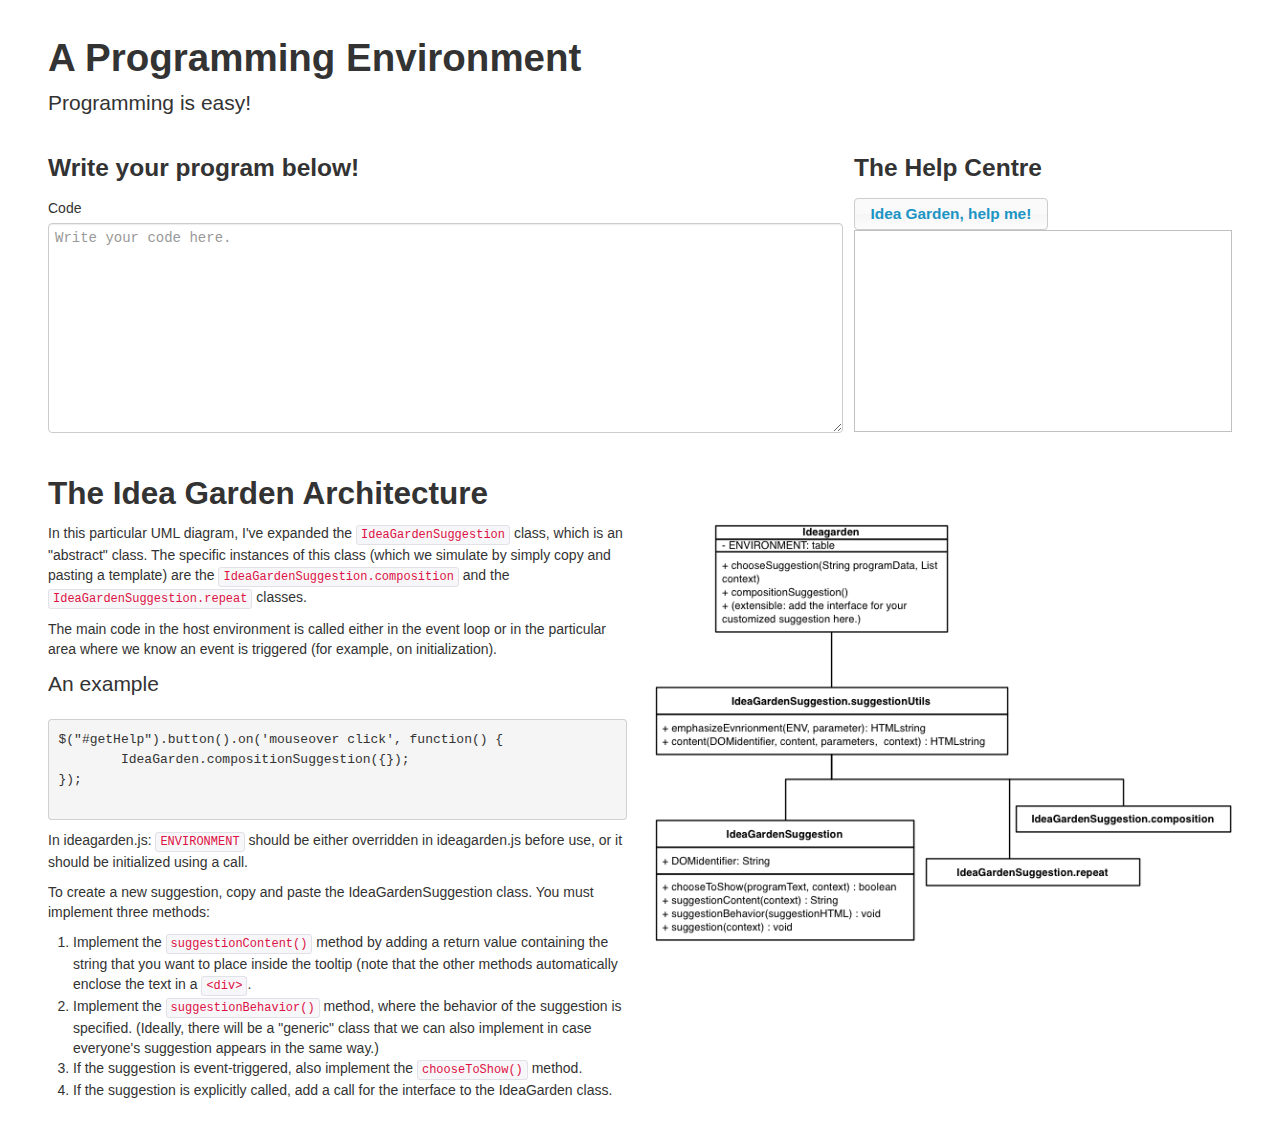
<file: index.html>
<!doctype html>
<html lang='en'>
<head>
	<link type="text/css" rel="stylesheet" href="css/bootstrap/bootstrap.css" />
	
	<link type="text/css" rel="stylesheet" href="css/ui-lightness/jquery-ui-1.10.2.custom.css" />
	<link type="text/css" rel="stylesheet" href="css/style.css" />
	<link type="text/css" rel="stylesheet" href="js/ideagarden/ideagarden.css" />

	<script type="text/javascript" src="js/jquery-1.9.1.js"></script>
	<script type="text/javascript" src="js/jquery-ui-1.10.2.custom.js"></script>

	<!-- Idea Garden dependency to make it much easier to print large strings. -->
	<script type="text/javascript" src="js/sprintf.min.js"></script>

	<!-- Idea Garden -->
	<script type="text/javascript" src="js/ideagarden/ideagarden-suggestionutils.js"></script>
	<script type="text/javascript" src="js/ideagarden/ideagarden.js"></script>
	
	<script type="text/javascript" src="js/ideagarden/ideagarden-suggestion-composition.js"></script>
	<script type="text/javascript" src="js/ideagarden/ideagarden-suggestion-repeat.js"></script>

	<script type="text/javascript">
	$(document).ready(function() {
		console.log("DOM has been loaded.");

		(function($) {
			$.fn.extend( {
				textScanner: function(helpElement) {
					$(this).on("keyup focus", function() {
						readInput(this, helpElement);
					});
					function readInput(src, helpElement) {
						var program = src.value;
						IdeaGarden.chooseSuggestion(program, {element: helpElement});
					}
				}
			});
		})(jQuery);

		var helpElement = $("#helpSection");
		$("#programText").textScanner(helpElement);

		$("#getHelp").button().on('mouseover click', function() {
			console.log("Button clicked.");
			IdeaGarden.compositionSuggestion({});
		});
	});
	</script>
</head>
<body>
	<div class="container-fluid">
		<h1>A Programming Environment</h1>

		<div class="row-fluid">
			
			<div class="span12">
				<p class="lead">Programming is easy!</p>
			</div>

			<div class="row-fluid">
				<div class="span8">
					<h3>Write your program below!</h3>
					<div id="hostEnvironment">
						<form>
							<fieldset>
								<label>Code</label>
								<textarea id="programText" class="boxsizingborder" rows="10" placeholder='Write your code here.'></textarea>

							</form>
						</div>
					</div>
					<div class="span4">
						<h3>The Help Centre</h3>
						<div>
							<button id="getHelp">Idea Garden, help me!</button>
						</div>
						<div id="helpSection" class="boxsizingborder">
						</div>
						
						

					</div>
				</div>
			</div>
			<div class="row-fluid">
				<h2>The Idea Garden Architecture</h2>
				<div class="row-fluid">
					<div class="span6">
						<p>In this particular UML diagram, I've expanded the <code>IdeaGardenSuggestion</code> class, which is an "abstract" class. The specific instances of this class (which we simulate by simply copy and pasting a template) are the <code>IdeaGardenSuggestion.composition</code> and the <code>IdeaGardenSuggestion.repeat</code> classes.</p>

						<p>The main code in the host environment is called either in the event loop or in the particular area where we know an event is triggered (for example, on initialization).</p>

						<p class="lead">An example</p>
						<pre>
$("#getHelp").button().on('mouseover click', function() {
	IdeaGarden.compositionSuggestion({});
});
					</pre>

					<p>In ideagarden.js: <code>ENVIRONMENT</code> should be either overridden in ideagarden.js before use, or it should be initialized using a call.</p>
					<p>To create a new suggestion, copy and paste the IdeaGardenSuggestion class.

						You must implement three methods:

						<ol>
							<li>Implement the <code>suggestionContent()</code> method by adding a return value containing the string that you want to place inside the tooltip (note that the other methods automatically enclose the text in a <code>&lt;div&gt;</code>.</li>
							<li>Implement the <code>suggestionBehavior()</code> method, where the behavior of the suggestion is specified. (Ideally, there will be a "generic" class that we can also implement in case everyone's suggestion appears in the same way.)</li>

							<li>If the suggestion is event-triggered, also implement the <code>chooseToShow()</code> method.</li>
							<li>If the suggestion is explicitly called, add a call for the interface to the IdeaGarden class.</li>
						</ol>
					</p>


				</div>
				<div class="span6">

					<div id="documentation">

						<img class="floating" src="img/ideagarden-architecture.png"/>
					</div>
				</div>
			</div>
		</div>
	</body>

	</html>
</file>
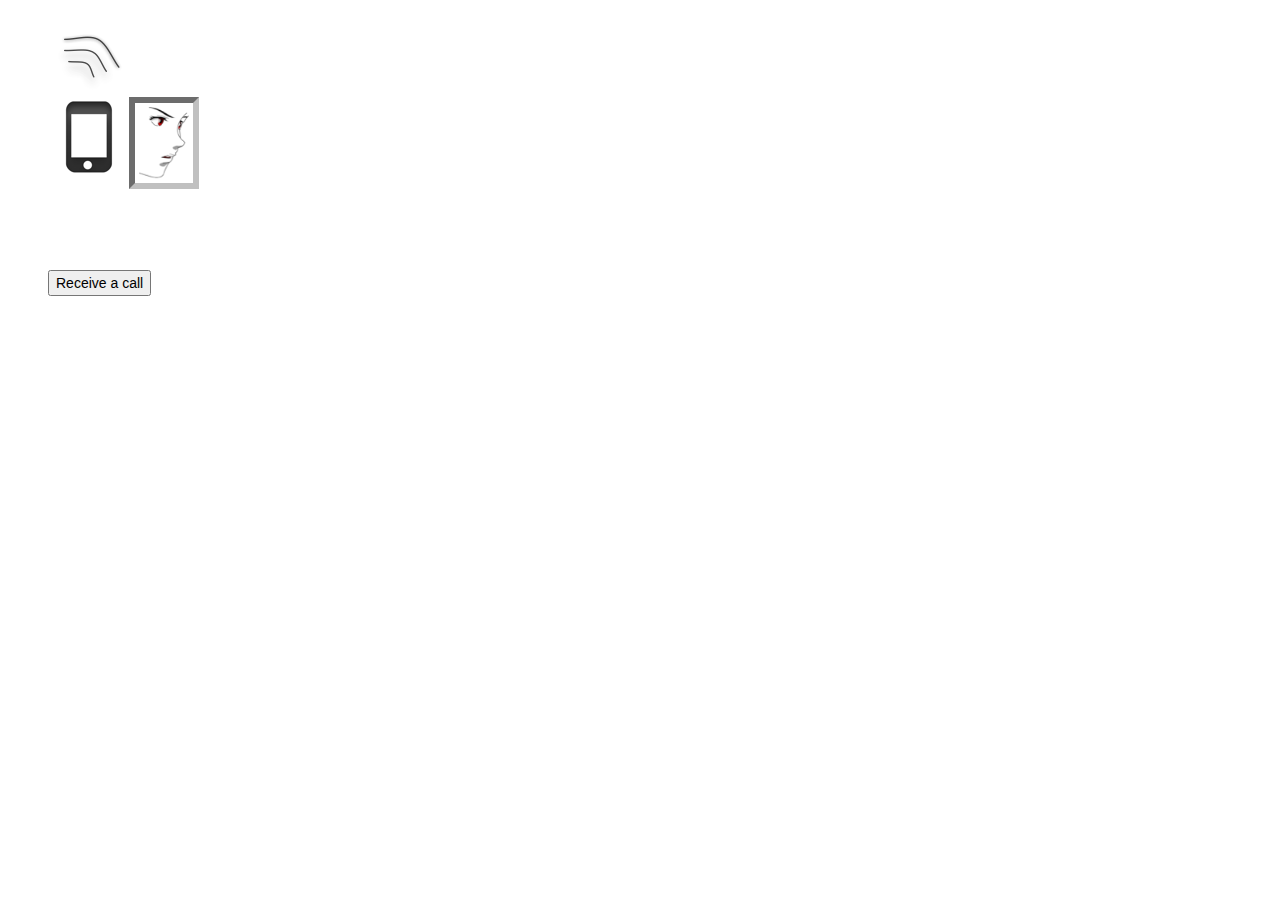
<file: ig-panel.html>
<!doctype html>
<html lang='en'>
<head>
	<link type="text/css" rel="stylesheet" href="css/bootstrap/bootstrap.css" />
	
	<link type="text/css" rel="stylesheet" href="css/ui-lightness/jquery-ui-1.10.2.custom.css" />
	<link type="text/css" rel="stylesheet" href="css/style.css" />
	<link type="text/css" rel="stylesheet" href="js/ideagarden/ideagarden.css" />

	<script type="text/javascript" src="js/jquery-1.9.1.js"></script>
	<script type="text/javascript" src="js/jquery-ui-1.10.2.custom.js"></script>

	<!-- Idea Garden dependency to make it much easier to print large strings. -->
	<script type="text/javascript" src="js/sprintf.min.js"></script>

	<!-- Idea Garden -->
	<script type="text/javascript" src="js/ideagarden/ideagarden-suggestionutils.js"></script>
	<script type="text/javascript" src="js/ideagarden/ideagarden.js"></script>
	
	<script type="text/javascript" src="js/ideagarden/ideagarden-suggestion-composition.js"></script>
	<script type="text/javascript" src="js/ideagarden/ideagarden-suggestion-repeat.js"></script>

	<script type="text/javascript">
	$(document).ready(function() {
		$('#getCall').on('mouseover', function() {
			$(".ig-wireless").animate({
				'margin-left': '+=5px',
			}, 100, function() {
				$(".ig-wireless").animate({
					'margin-left': '-=5px',
				}, 100, function() {
					$(".ig-wireless").removeAttr('style');
				});
			});
		});
	});
	</script>
</head>
<body>
	<div class="container-fluid">
		<div class="helpSupport">
			<div class="ideagarden-panel">
				<div class="ig-wireless">
					<img src="js/ideagarden/img/wireless.png"/>
				</div>
				<img src="js/ideagarden/img/cellphone.png"/>
				
				<div class="ig-portrait">
					<img src="js/ideagarden/img/face.png"/>
				</div>
				<div class="ideagarden-content">

				</div>
			</div>		
		</div>
		<button id="getCall">Receive a call</button>
	</div>
</body>
</html>
</file>
<file: css/style.css>
#helpSection {
	font-family: sans-serif;
	color: "black";
	border: 1px solid #c0c0c0;
	height: 200px;
}

body {
	margin: 2em;
}

#programText {
	width: 100%;
	font-family: monospace;
}

.boxsizingBorder {
    -webkit-box-sizing: border-box;
       -moz-box-sizing: border-box;
            box-sizing: border-box;
}

.floating {
	float: right;
}
</file>
<file: js/ideagarden/ideagarden.css>
.ideagarden {
	font-style: italic;
	background: "#f0ffff";
	padding: 1em;
 }

.ideagarden-suggestion-repeat code {
	font-family: courier;
	font-style: normal;
}

.ideagarden-panel {

}

.ideagarden-content {

}

.ig-portrait {
	border: 6px inset #c0c0c0;
	padding: 4px;
	width: 50px;
	position: relative;
	bottom: 0;
	left: 81px;
	right: 0;
	top: -81px;
}

.ig-wireless {
	position: relative;
}
</file>
